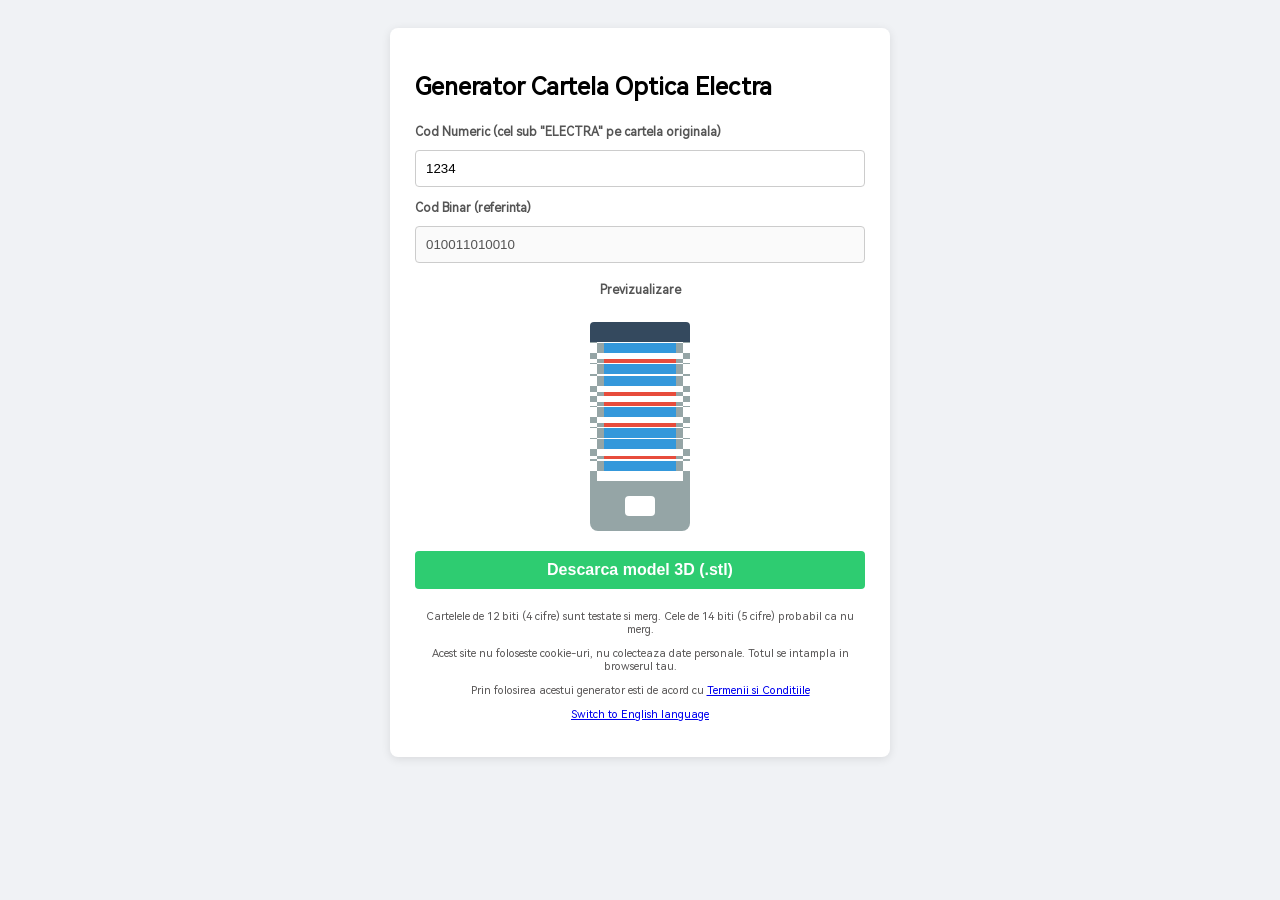
<file: index.html>
<!DOCTYPE html>
  <html lang="ro">
    <head>
    <meta charset="UTF-8">
    <title>Generator Cartela Optica Interfon</title>
    <link rel="stylesheet" href="resources/style.css">
    </head>
    <body>
    <div class="card">
      <h2>Generator Cartela Optica Electra</h2>

      <label class="label">Cod Numeric (cel sub "ELECTRA" pe cartela originala)</label>
      <input type="number" id="numCode" value="1234" placeholder="Scrie aici codul"> 

      <label class="label">Cod Binar (referinta)</label>
      <input type="text" id="binCode" value="10101011101" disabled="true" placeholder="Aici va aparea codul binar">

      <label class="label" style="text-align: center; display: block; margin-top: 10px;">Previzualizare</label>
      <div class="preview-wrapper">
        <div class="preview" id="preview"></div>
      </div>

      <button onclick="downloadSTL()">Descarca model 3D (.stl)</button>

      <p style="font-size: 11px; color: #5d5b5b; text-align: center;">Cartelele de 12 biti (4 cifre) sunt testate si merg. Cele de 14 biti (5 cifre) probabil ca nu merg.</p>

      <p style="font-size: 11px; color: #5d5b5b; text-align: center;">Acest site nu foloseste cookie-uri, nu colecteaza date personale. Totul se intampla in browserul tau.</p>

      <p style="font-size: 11px; color: #5d5b5b; text-align: center;">Prin folosirea acestui generator esti de acord cu <a href="terms.html">Termenii si Conditiile</a></p>

      <p style="font-size: 11px; color: #5d5b5b; text-align: center;"><a href="index_en.html">Switch to English language</a></p>
      <script src="resources/main.js"></script>
    </body>
</html>
</file>
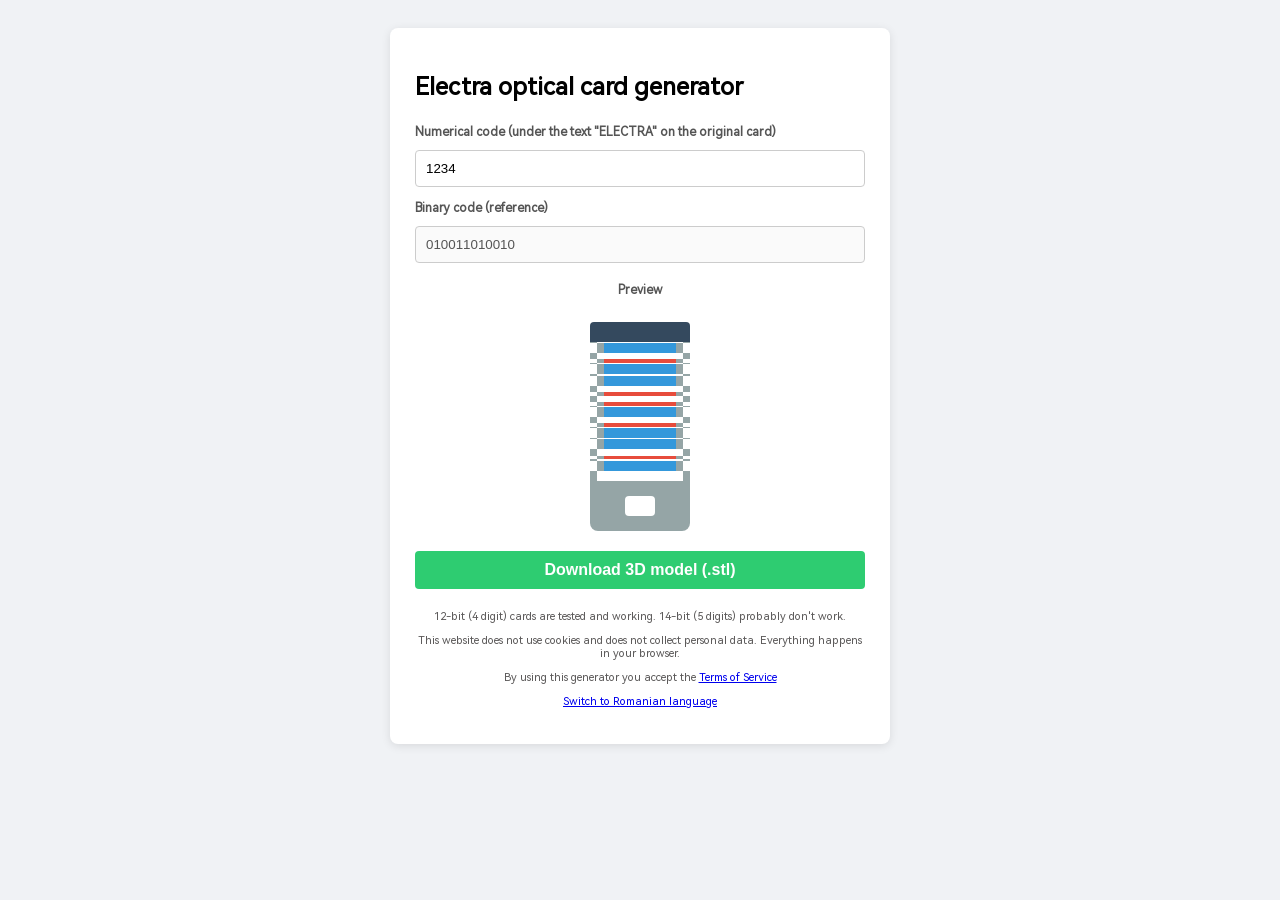
<file: index_en.html>
<!DOCTYPE html>
  <html lang="ro">
    <head>
    <meta charset="UTF-8">
    <title>Optical access card generator</title>
    <link rel="stylesheet" href="resources/style.css">
    </head>
    <body>
    <div class="card">
      <h2>Electra optical card generator</h2>

      <label class="label">Numerical code (under the text "ELECTRA" on the original card)</label>
      <input type="number" id="numCode" value="1234" placeholder="Type the code here..."> 

      <label class="label">Binary code (reference)</label>
      <input type="text" id="binCode" value="10101011101" disabled="true" placeholder="Here the binary code will appear">

      <label class="label" style="text-align: center; display: block; margin-top: 10px;">Preview</label>
      <div class="preview-wrapper">
        <div class="preview" id="preview"></div>
      </div>

      <button onclick="downloadSTL()">Download 3D model (.stl)</button>

      <p style="font-size: 11px; color: #5d5b5b; text-align: center;">12-bit (4 digit) cards are tested and working. 14-bit (5 digits) probably don't work.</p>

      <p style="font-size: 11px; color: #5d5b5b; text-align: center;">This website does not use cookies and does not collect personal data. Everything happens in your browser.</p>

      <p style="font-size: 11px; color: #5d5b5b; text-align: center;">By using this generator you accept the <a href="terms_en.html">Terms of Service</a></p>

      <p style="font-size: 11px; color: #5d5b5b; text-align: center;"><a href="index.html">Switch to Romanian language</a></p>
      <script src="resources/main.js"></script>
    </body>
</html>
</file>
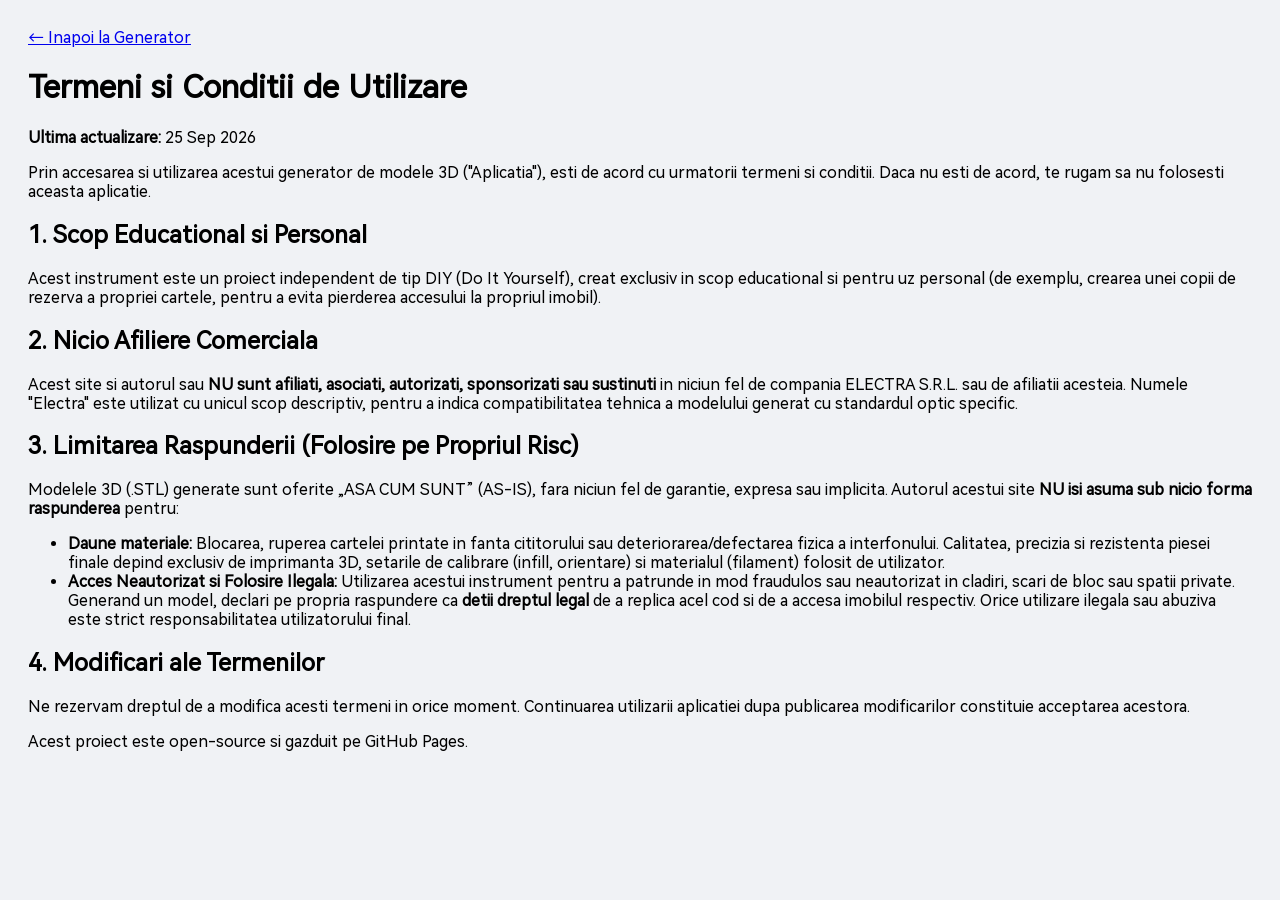
<file: terms.html>
<!DOCTYPE html>
<html lang="ro">
<head>
    <meta charset="UTF-8">
    <meta name="viewport" content="width=device-width, initial-scale=1.0">
    <title>Termeni si Conditii - Generator Cartela</title>
    <link rel="stylesheet" href="resources/style.css">
</head>
<body>

<div class="container">
    <a href="index.html" class="back-link">← Inapoi la Generator</a>

    <h1>Termeni si Conditii de Utilizare</h1>
    <p><strong>Ultima actualizare:</strong> <span >25 Sep 2026</span></p>

    <p>Prin accesarea si utilizarea acestui generator de modele 3D ("Aplicatia"), esti de acord cu urmatorii termeni si conditii. Daca nu esti de acord, te rugam sa nu folosesti aceasta aplicatie.</p>

    <h2>1. Scop Educational si Personal</h2>
    <p>Acest instrument este un proiect independent de tip DIY (Do It Yourself), creat exclusiv in scop educational si pentru uz personal (de exemplu, crearea unei copii de rezerva a propriei cartele, pentru a evita pierderea accesului la propriul imobil).</p>

    <h2>2. Nicio Afiliere Comerciala</h2>
    <p>Acest site si autorul sau <strong>NU sunt afiliati, asociati, autorizati, sponsorizati sau sustinuti</strong> in niciun fel de compania ELECTRA S.R.L. sau de afiliatii acesteia. Numele "Electra" este utilizat cu unicul scop descriptiv, pentru a indica compatibilitatea tehnica a modelului generat cu standardul optic specific.</p>

    <h2>3. Limitarea Raspunderii (Folosire pe Propriul Risc)</h2>
    <p>Modelele 3D (.STL) generate sunt oferite „ASA CUM SUNT” (AS-IS), fara niciun fel de garantie, expresa sau implicita. Autorul acestui site <strong>NU isi asuma sub nicio forma raspunderea</strong> pentru:</p>
    <ul>
        <li><strong>Daune materiale:</strong> Blocarea, ruperea cartelei printate in fanta cititorului sau deteriorarea/defectarea fizica a interfonului. Calitatea, precizia si rezistenta piesei finale depind exclusiv de imprimanta 3D, setarile de calibrare (infill, orientare) si materialul (filament) folosit de utilizator.</li>
        <li><strong>Acces Neautorizat si Folosire Ilegala:</strong> Utilizarea acestui instrument pentru a patrunde in mod fraudulos sau neautorizat in cladiri, scari de bloc sau spatii private. Generand un model, declari pe propria raspundere ca <strong>detii dreptul legal</strong> de a replica acel cod si de a accesa imobilul respectiv. Orice utilizare ilegala sau abuziva este strict responsabilitatea utilizatorului final.</li>
    </ul>

    <h2>4. Modificari ale Termenilor</h2>
    <p>Ne rezervam dreptul de a modifica acesti termeni in orice moment. Continuarea utilizarii aplicatiei dupa publicarea modificarilor constituie acceptarea acestora.</p>

    <div class="footer">
        Acest proiect este open-source si gazduit pe GitHub Pages.
    </div>
</div>

</body>
</html>
</file>
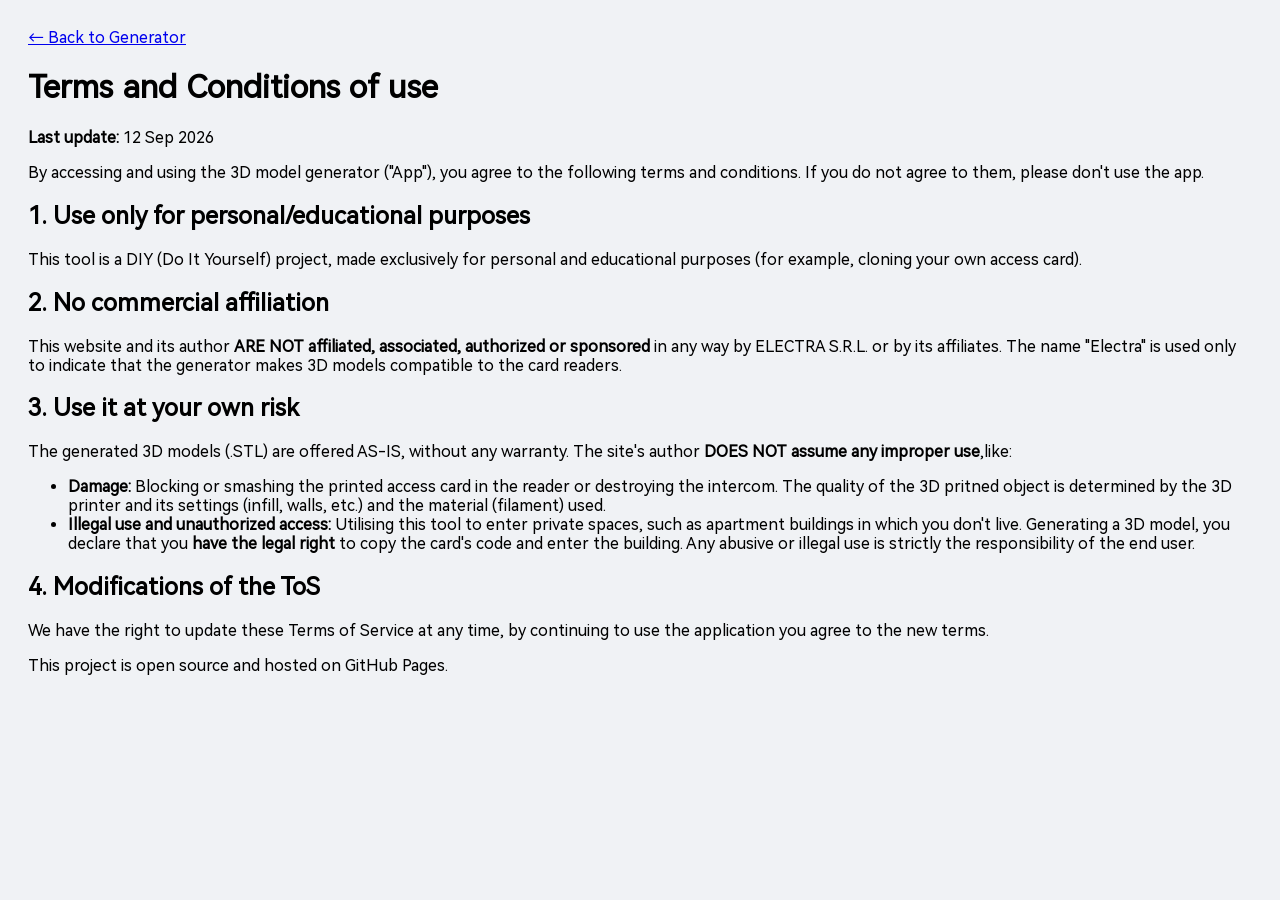
<file: terms_en.html>
<!DOCTYPE html>
<html lang="ro">
<head>
    <meta charset="UTF-8">
    <meta name="viewport" content="width=device-width, initial-scale=1.0">
    <title>Termeni si Conditii - Generator Cartela</title>
    <link rel="stylesheet" href="resources/style.css">
</head>
<body>

<div class="container">
    <a href="index.html" class="back-link">← Back to Generator</a>

    <h1>Terms and Conditions of use</h1>
    <p><strong>Last update:</strong> <span >12 Sep 2026</span></p>

    <p>By accessing and using the 3D model generator ("App"), you agree to the following terms and conditions. If you do not agree to them, please don't use the app.</p>

    <h2>1. Use only for personal/educational purposes</h2>
    <p>This tool is a DIY (Do It Yourself) project, made exclusively for personal and educational purposes (for example, cloning your own access card).</p>

    <h2>2. No commercial affiliation</h2>
    <p>This website and its author <strong>ARE NOT affiliated, associated, authorized or sponsored</strong> in any way by ELECTRA S.R.L. or by its affiliates. The name "Electra" is used only to indicate that the generator makes 3D models compatible to the card readers.</p>

    <h2>3. Use it at your own risk</h2>
    <p>The generated 3D models (.STL) are offered AS-IS, without any warranty. The site's author <strong>DOES NOT assume any improper use</strong>,like:</p>
    <ul>
        <li><strong>Damage:</strong> Blocking or smashing the printed access card in the reader or destroying the intercom. The quality of the 3D pritned object is determined by the 3D printer and its settings (infill, walls, etc.) and the material (filament) used.</li>
        <li><strong>Illegal use and unauthorized access:</strong> Utilising this tool to enter private spaces, such as apartment buildings in which you don't live. Generating a 3D model, you declare that you <strong>have the legal right</strong> to copy the card's code and enter the building. Any abusive or illegal use is strictly the responsibility of the end user.</li>
    </ul>

    <h2>4. Modifications of the ToS</h2>
    <p>We have the right to update these Terms of Service at any time, by continuing to use the application you agree to the new terms.</p>

    <div class="footer">
        This project is open source and hosted on GitHub Pages.
    </div>
</div>

</body>
</html>
</file>
<file: resources/style.css>
@font-face {
  font-family: fontbun; /* set name */
  src: url(HarmonyOS_Sans_Regular.ttf); /* url of the font */
}
body { font-family: fontbun; background: #f0f2f5; display: flex; justify-content: center; padding: 20px; }
.card { background: white; padding: 25px; border-radius: 8px; box-shadow: 0 2px 10px rgba(0,0,0,0.1); max-width: 450px; width: 100%; }
input, button { width: 100%; padding: 10px; margin: 10px 0; border-radius: 4px; border: 1px solid #ccc; box-sizing: border-box; }
button { background: #2ecc71; color: white; border: none; font-weight: bold; cursor: pointer; font-size: 16px;}
button:hover { background: #27ae60; }
.preview-wrapper { display: flex; justify-content: center; margin-top: 15px; }
.preview { background: #fff; display: flex; flex-direction: column-reverse; align-items: center; border: none; padding: 10px; }  
.p-handle { width: 100px; height: 50px; background: #95a5a6; border-radius: 0 0 8px 8px; position: relative; display: flex; justify-content: center; align-items: center; }
.p-hole { width: 30px; height: 20px; background: #fff; border-radius: 4px; }
.p-bar-detect { width: 100px; height: 16px; background: #34495e; border-radius: 4px 4px 0 0; }
.p-bit-line { width: 86px; background: #2c3e50; border-left: 7px solid #95a5a6; border-right: 7px solid #95a5a6; box-sizing: border-box; }
.p-bit-gap { width: 100px; background: transparent; border-left: 7px solid #95a5a6; border-right: 7px solid #95a5a6; box-sizing: border-box; } 
.label { font-size: 12px; font-weight: bold; color: #555; }
</file>
